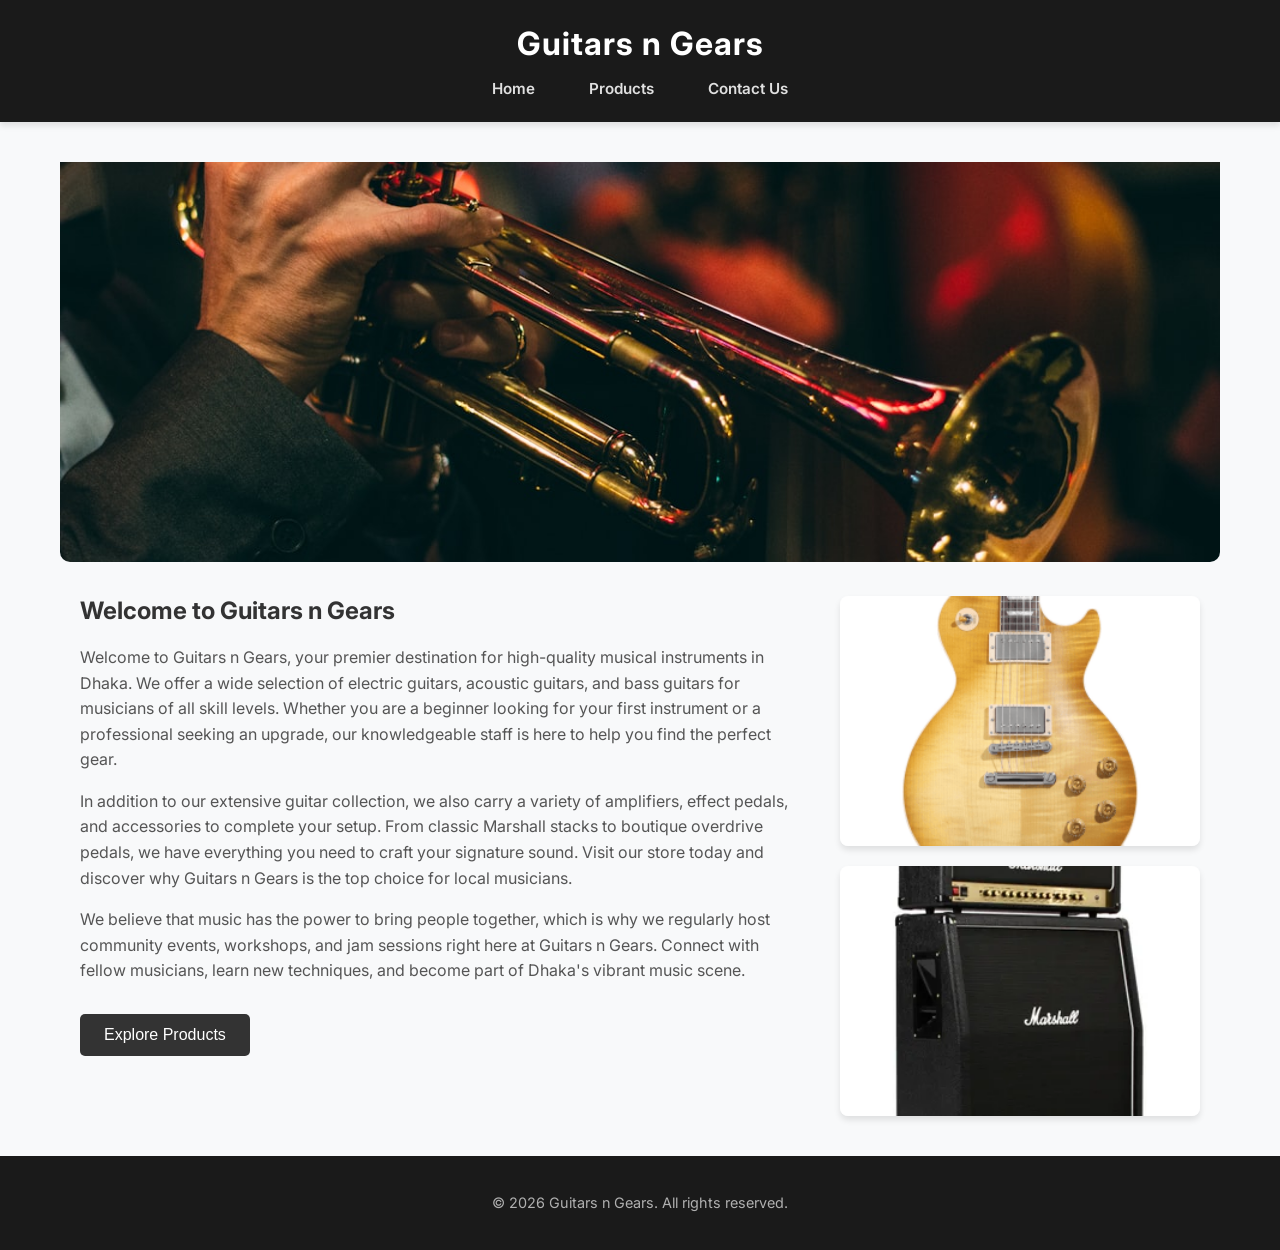
<file: index.html>
<!DOCTYPE html>
<html lang="en">
<head>
    <meta charset="UTF-8">
    <meta name="viewport" content="width=device-width, initial-scale=1.0">
    <title>Guitars n Gears - Home</title>
    <link rel="stylesheet" href="style.css">
</head>
<body>
    <!-- Name: Ayman Rahman, ID: 2010411 -->
    <header>
        <h1>Guitars n Gears</h1>
        <nav>
            <ul class="nav-links">
                <li><a href="index.html">Home</a></li>
                <li><a href="products.html">Products</a></li>
                <li><a href="contact.html">Contact Us</a></li>
            </ul>
        </nav>
    </header>
    <main class="home-container">
        <section class="hero-banner">
            <img src="images/stage.jpg" alt="Stage Banner" class="hero-image">
        </section>
        <section class="home-content-split">
            <div class="text-content">
                <h2>Welcome to Guitars n Gears</h2>
                <p>Welcome to Guitars n Gears, your premier destination for high-quality musical instruments in Dhaka. We offer a wide selection of electric guitars, acoustic guitars, and bass guitars for musicians of all skill levels. Whether you are a beginner looking for your first instrument or a professional seeking an upgrade, our knowledgeable staff is here to help you find the perfect gear.</p>
                <p>In addition to our extensive guitar collection, we also carry a variety of amplifiers, effect pedals, and accessories to complete your setup. From classic Marshall stacks to boutique overdrive pedals, we have everything you need to craft your signature sound. Visit our store today and discover why Guitars n Gears is the top choice for local musicians.</p>
                <p>We believe that music has the power to bring people together, which is why we regularly host community events, workshops, and jam sessions right here at Guitars n Gears. Connect with fellow musicians, learn new techniques, and become part of Dhaka's vibrant music scene.</p>
                <button class="primary-btn" onclick="exploreProducts()">Explore Products</button>
            </div>
            <div class="image-gallery-split">
                <img src="images/guitar.jpg" alt="Electric Guitar">
                <img src="images/amp.jpg" alt="Marshall Amplifier">
            </div>
        </section>
    </main>
    <footer>
        <p>&copy; 2026 Guitars n Gears. All rights reserved.</p>
    </footer>
    <script src="script.js"></script>
</body>
</html>
</file>
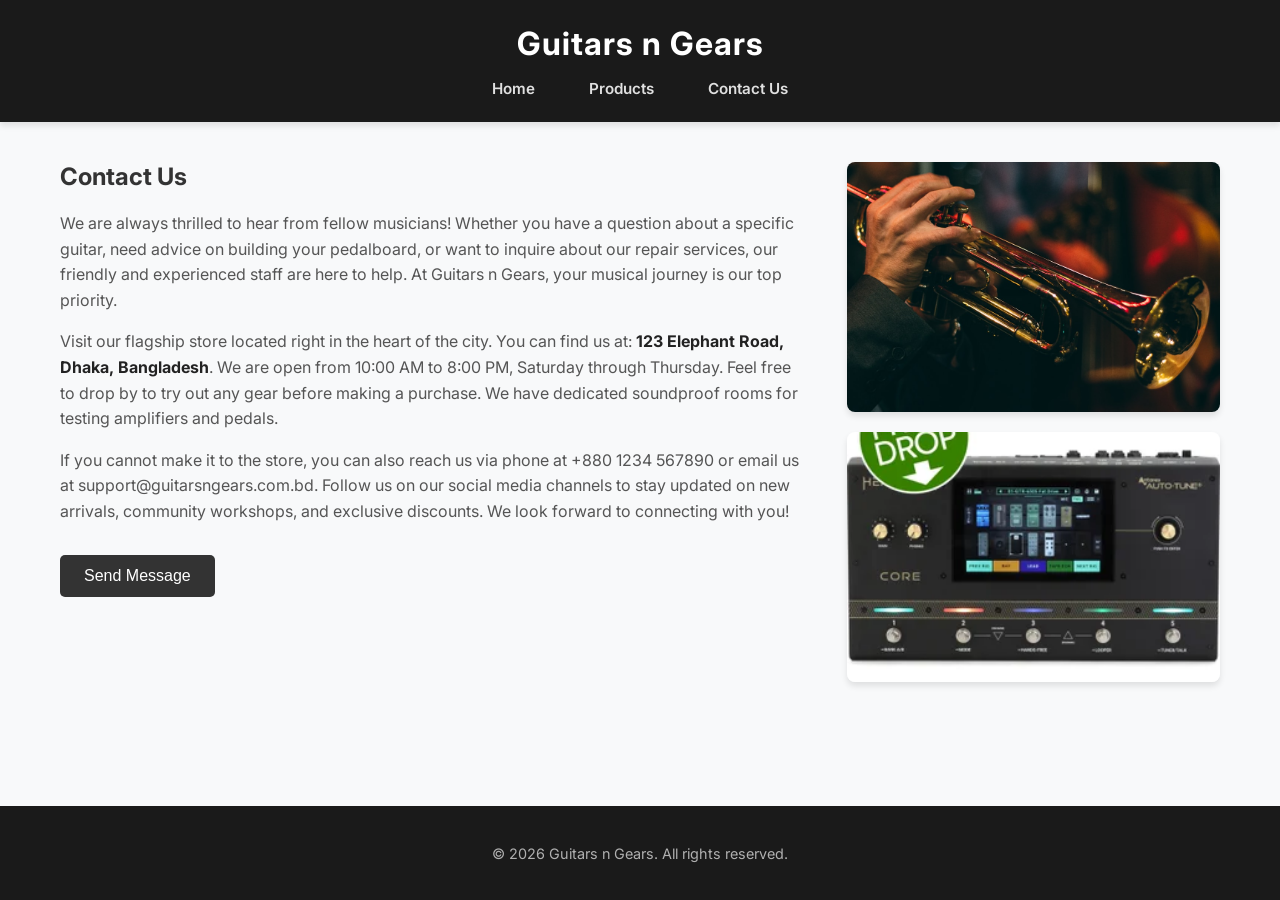
<file: contact.html>
<!DOCTYPE html>
<html lang="en">
<head>
    <meta charset="UTF-8">
    <meta name="viewport" content="width=device-width, initial-scale=1.0">
    <title>Guitars n Gears - Contact</title>
    <link rel="stylesheet" href="style.css">
</head>
<body>
    <!-- Name: Ayman Rahman, ID: 2010411 -->
    <header>
        <h1>Guitars n Gears</h1>
        <nav>
            <ul class="nav-links">
                <li><a href="index.html">Home</a></li>
                <li><a href="products.html">Products</a></li>
                <li><a href="contact.html">Contact Us</a></li>
            </ul>
        </nav>
    </header>
    <main class="contact-container">
        <section class="contact-info">
            <h2>Contact Us</h2>
            <p>We are always thrilled to hear from fellow musicians! Whether you have a question about a specific guitar, need advice on building your pedalboard, or want to inquire about our repair services, our friendly and experienced staff are here to help. At Guitars n Gears, your musical journey is our top priority.</p>
            <p>Visit our flagship store located right in the heart of the city. You can find us at: <strong>123 Elephant Road, Dhaka, Bangladesh</strong>. We are open from 10:00 AM to 8:00 PM, Saturday through Thursday. Feel free to drop by to try out any gear before making a purchase. We have dedicated soundproof rooms for testing amplifiers and pedals.</p>
            <p>If you cannot make it to the store, you can also reach us via phone at +880 1234 567890 or email us at support@guitarsngears.com.bd. Follow us on our social media channels to stay updated on new arrivals, community workshops, and exclusive discounts. We look forward to connecting with you!</p>
            <button class="primary-btn" onclick="submitContact()">Send Message</button>
        </section>
        <section class="contact-gallery">
            <img src="images/stage.jpg" alt="Live Stage Setup">
            <img src="images/pedals.jpg" alt="Pedalboard Setup">
        </section>
    </main>
    <footer>
        <p>&copy; 2026 Guitars n Gears. All rights reserved.</p>
    </footer>
    <script src="script.js"></script>
</body>
</html>
</file>
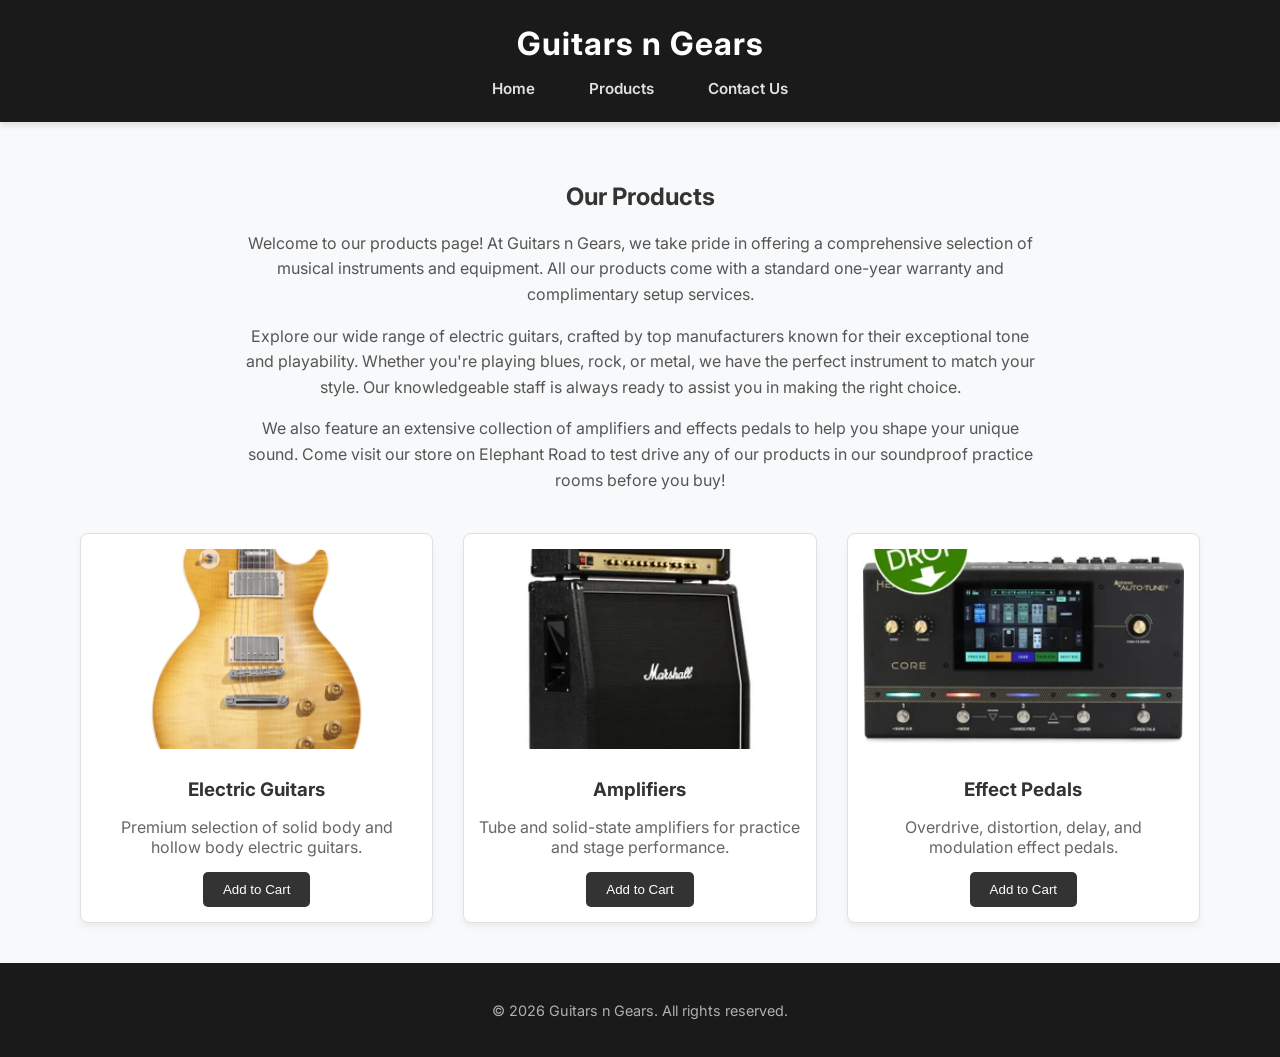
<file: products.html>
<!DOCTYPE html>
<html lang="en">
<head>
    <meta charset="UTF-8">
    <meta name="viewport" content="width=device-width, initial-scale=1.0">
    <title>Guitars n Gears - Products</title>
    <link rel="stylesheet" href="style.css">
</head>
<body>
    <!-- Name: Ayman Rahman, ID: 2010411 -->
    <header>
        <h1>Guitars n Gears</h1>
        <nav>
            <ul class="nav-links">
                <li><a href="index.html">Home</a></li>
                <li><a href="products.html">Products</a></li>
                <li><a href="contact.html">Contact Us</a></li>
            </ul>
        </nav>
    </header>
    <main class="products-container">
        <section class="products-intro">
            <h2>Our Products</h2>
            <p>Welcome to our products page! At Guitars n Gears, we take pride in offering a comprehensive selection of musical instruments and equipment. All our products come with a standard one-year warranty and complimentary setup services.</p>
            <p>Explore our wide range of electric guitars, crafted by top manufacturers known for their exceptional tone and playability. Whether you're playing blues, rock, or metal, we have the perfect instrument to match your style. Our knowledgeable staff is always ready to assist you in making the right choice.</p>
            <p>We also feature an extensive collection of amplifiers and effects pedals to help you shape your unique sound. Come visit our store on Elephant Road to test drive any of our products in our soundproof practice rooms before you buy!</p>
        </section>
        
        <section class="products-gallery">
            <div class="product-card">
                <img src="images/guitar.jpg" alt="Electric Guitar">
                <h3>Electric Guitars</h3>
                <p>Premium selection of solid body and hollow body electric guitars.</p>
                <button onclick="alert('Guitar added to cart!')">Add to Cart</button>
            </div>
            <div class="product-card">
                <img src="images/amp.jpg" alt="Marshall Amplifier">
                <h3>Amplifiers</h3>
                <p>Tube and solid-state amplifiers for practice and stage performance.</p>
                <button onclick="alert('Amplifier added to cart!')">Add to Cart</button>
            </div>
            <div class="product-card">
                <img src="images/pedals.jpg" alt="Effect Pedals">
                <h3>Effect Pedals</h3>
                <p>Overdrive, distortion, delay, and modulation effect pedals.</p>
                <button onclick="alert('Pedal added to cart!')">Add to Cart</button>
            </div>
        </section>
    </main>
    <footer>
        <p>&copy; 2026 Guitars n Gears. All rights reserved.</p>
    </footer>
    <script src="script.js"></script>
</body>
</html>
</file>
<file: style.css>
/* style.css */
@import url('https://fonts.googleapis.com/css2?family=Inter:wght@300;400;600;700&display=swap');

:root {
    --primary-color: #1a1a1a;
    --accent-color: #e63946;
    --text-color: #333333;
    --bg-color: #f8f9fa;
}

body {
    font-family: 'Inter', sans-serif;
    margin: 0;
    padding: 0;
    display: flex;
    flex-direction: column;
    min-height: 100vh;
    background-color: var(--bg-color);
    color: var(--text-color);
}

header {
    background-color: var(--primary-color);
    color: white;
    padding: 1.5rem 0;
    text-align: center;
    box-shadow: 0 4px 6px rgba(0, 0, 0, 0.1);
}

header h1 {
    margin: 0;
    font-weight: 700;
    letter-spacing: 1px;
}

.nav-links {
    list-style: none;
    padding: 0;
    margin: 15px 0 0 0;
    display: flex;
    justify-content: center;
    gap: 30px;
}

.nav-links li a {
    color: #e0e0e0;
    text-decoration: none;
    padding: 8px 12px;
    font-weight: 600;
    font-size: 0.95rem;
    transition: color 0.3s ease;
}

.nav-links li a:hover {
    color: var(--accent-color);
}

main {
    flex: 1;
    padding: 40px 20px;
    max-width: 1200px;
    margin: 0 auto;
    width: 100%;
    box-sizing: border-box;
}

footer {
    background-color: var(--primary-color);
    color: #b0b0b0;
    text-align: center;
    padding: 1.5rem 0;
    margin-top: auto;
    font-size: 0.9rem;
}

/* Phase 3 CSS - Redesigned */
.home-container {
    display: flex;
    flex-direction: column;
}

.hero-banner {
    width: 100%;
    margin-bottom: 30px;
}

.hero-image {
    width: 100%;
    height: 400px;
    object-fit: cover;
    border-radius: 0 0 10px 10px;
}

.home-content-split {
    display: flex;
    flex-wrap: wrap;
    gap: 40px;
    padding: 0 20px;
    align-items: flex-start;
}

.text-content {
    flex: 2;
    min-width: 300px;
}

.text-content h2 {
    color: #333;
    margin-top: 0;
}

.text-content p {
    line-height: 1.6;
    color: #555;
    margin-bottom: 15px;
}

.image-gallery-split {
    flex: 1;
    display: flex;
    flex-direction: column;
    gap: 20px;
    min-width: 250px;
}

.image-gallery-split img {
    width: 100%;
    max-width: 400px;
    height: 250px;
    object-fit: cover;
    border-radius: 8px;
    box-shadow: 0 4px 6px rgba(0, 0, 0, 0.1);
}

/* Phase 4 CSS - Products Grid */
.products-container {
    padding: 40px 20px;
}

.products-intro {
    margin-bottom: 40px;
    text-align: center;
}

.products-intro p {
    line-height: 1.6;
    color: #555;
    margin-bottom: 15px;
    max-width: 800px;
    margin-left: auto;
    margin-right: auto;
}

.products-gallery {
    display: grid;
    grid-template-columns: repeat(auto-fit, minmax(300px, 1fr));
    gap: 30px;
    padding: 0 20px;
}

.product-card {
    border: 1px solid #e0e0e0;
    border-radius: 8px;
    padding: 15px;
    text-align: center;
    box-shadow: 0 4px 6px rgba(0, 0, 0, 0.05);
    background-color: #fff;
}

.product-card img {
    width: 100%;
    height: 200px;
    object-fit: cover;
    border-radius: 5px;
    margin-bottom: 15px;
}

.product-card h3 {
    margin: 10px 0;
    color: #333;
}

.product-card p {
    color: #666;
    margin-bottom: 15px;
}

.product-card button {
    background-color: #333;
    color: white;
    border: none;
    padding: 10px 20px;
    border-radius: 5px;
    cursor: pointer;
    transition: background-color 0.3s;
}

.product-card button:hover {
    background-color: #555;
}

/* Phase 5 CSS - Contact Page */
.contact-container {
    padding: 40px 20px;
    display: flex;
    flex-wrap: wrap;
    gap: 40px;
    align-items: flex-start;
}

.contact-info {
    flex: 2;
    min-width: 300px;
}

.contact-info h2 {
    color: #333;
    margin-top: 0;
    margin-bottom: 20px;
}

.contact-info p {
    line-height: 1.6;
    color: #555;
    margin-bottom: 15px;
}

.contact-info strong {
    color: #222;
}

.contact-gallery {
    flex: 1;
    display: flex;
    flex-direction: column;
    gap: 20px;
    min-width: 250px;
}

.contact-gallery img {
    width: 100%;
    max-width: 400px;
    height: 250px;
    object-fit: cover;
    border-radius: 8px;
    box-shadow: 0 4px 6px rgba(0, 0, 0, 0.1);
}

/* Phase 6 CSS - Button Styles */
.primary-btn {
    background-color: #333;
    color: white;
    border: none;
    padding: 12px 24px;
    border-radius: 5px;
    font-size: 16px;
    cursor: pointer;
    transition: background-color 0.3s ease;
    margin-top: 15px;
}

.primary-btn:hover {
    background-color: #555;
}

/* Phase 8 CSS - Responsiveness */
@media screen and (max-width: 768px) {
    .nav-links {
        flex-direction: column;
        gap: 15px;
        padding-bottom: 10px;
    }
    
    .home-content-split,
    .contact-container {
        flex-direction: column;
    }
    
    .text-content,
    .image-gallery-split,
    .contact-info,
    .contact-gallery {
        width: 100%;
        min-width: 100%;
    }
    
    .hero-image {
        height: 250px;
    }
    
    .products-gallery {
        grid-template-columns: 1fr;
    }
}
</file>
